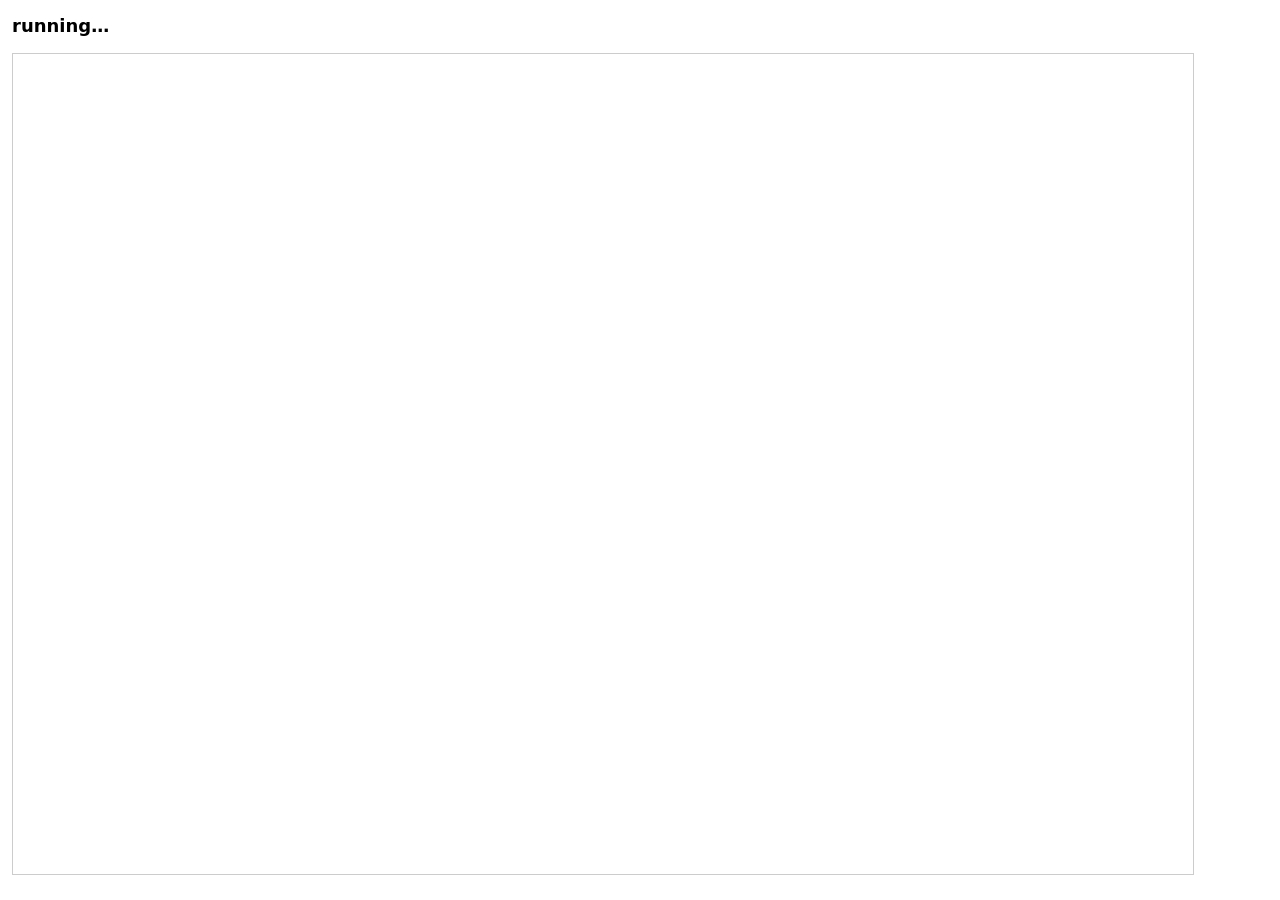
<file: tests/offline.html>
<!doctype html>
<html lang="ja">
<head>
<meta charset="utf-8">
<title>offline test</title>
<style>
  body { font: 14px/1.5 system-ui, sans-serif; margin: 12px; }
  iframe { width: 1180px; height: 820px; border: 1px solid #ccc; }
  .pass { color: #138a36; } .fail { color: #d62828; font-weight: 700; }
  #summary { font-size: 18px; font-weight: 700; }
</style>
</head>
<body>
<!--
  オフライン動作の自動テスト（Phase 4）：python tools/serve.py で起動し
  http://localhost:8000/tests/offline.html を開く（Service Worker が動く localhost で）。
  1. 配信元から教材一覧を取得し、教材をダウンロード
  2. Service Worker の「テスト用オフライン」（ネットワークを一切使わない）にして、
     ライブラリ・講義画面・数式・画像・PDF・ウィジェット・書き込み・再読み込み後の復元を確認
  3. 教材の更新（書き込みのあるページが変わる → 旧版を残す）、更新の失敗、旧版の削除
  4. バックアップ（.zip）と復元
  終わると教材・書き込みを消して元に戻す。タイトルが PASS n / FAIL ... になる。
-->
<div id="summary">running…</div>
<ol id="log"></ol>
<iframe id="f"></iframe>
<script type="module">
import { openStore } from '../core/store.js';
import { downloadLecture, removeLecture, removeVersion, cleanupCaches, LEC_CACHE, verifyVersion, changedInkedPages, pageSignatures } from '../core/library/download.js';
import { createBackup, inspectBackup, restoreBackup } from '../core/library/backup.js';
import { readZip } from '../core/library/zip.js';

const CTRL = 'demo/first-order-lag';
const DEMO = 'demo/pdf-slides';
const results = [];
const log = document.getElementById('log');
function check(name, ok, detail = '') {
  results.push({ name, ok: !!ok, detail });
  const li = document.createElement('li');
  li.className = ok ? 'pass' : 'fail';
  li.textContent = `${ok ? 'PASS' : 'FAIL'} ${name}${detail ? ' — ' + detail : ''}`;
  log.appendChild(li);
}
const sleep = (ms) => new Promise((r) => setTimeout(r, ms));
const frame = document.getElementById('f');

function load(url, cond = (w) => w.document.documentElement.dataset.ready === '1') {
  return new Promise((resolve, reject) => {
    const t = setTimeout(() => reject(new Error('timeout: ' + url)), 20000);
    frame.onload = async () => {
      for (let i = 0; i < 300; i++) {
        try { if (cond(frame.contentWindow)) { clearTimeout(t); resolve(frame.contentWindow); return; } } catch { /* 読み込み中 */ }
        await sleep(50);
      }
    };
    // 同じ URL でも必ず読み込み直す（#ページ番号の前に一意な値を付ける）
    const [u, hash] = url.split('#');
    frame.src = `${u}${u.includes('?') ? '&' : '?'}t=${Date.now()}${hash ? '#' + hash : ''}`;
  });
}
async function until(fn, ms = 15000) {
  const t0 = Date.now();
  while (Date.now() - t0 < ms) {
    try { if (await fn()) return true; } catch { /* 待つ */ }
    await sleep(100);
  }
  return false;
}
async function sw(msg) {
  const ctl = navigator.serviceWorker.controller;
  const ch = new MessageChannel();
  const p = new Promise((r) => { ch.port1.onmessage = (e) => r(e.data); setTimeout(() => r(null), 3000); });
  ctl.postMessage(msg, [ch.port2]);
  return p;
}
function stroke(win, pts) {
  const page = win.__lw.view.pageEl;
  const r = page.getBoundingClientRect();
  const s = r.width / 1024;
  const id = 900 + Math.floor(Math.random() * 1000);
  const ev = (type, [x, y]) => page.dispatchEvent(new win.PointerEvent(type, {
    bubbles: true, cancelable: true, pointerId: id, pointerType: 'pen', isPrimary: true,
    clientX: r.left + x * s, clientY: r.top + y * s, pressure: type === 'pointerup' ? 0 : 0.3, button: 0, buttons: type === 'pointerup' ? 0 : 1,
  }));
  ev('pointerdown', pts[0]);
  for (const p of pts.slice(1)) ev('pointermove', p);
  ev('pointerup', pts[pts.length - 1]);
}
const line = (x0, y0, x1, y1, n = 20) => Array.from({ length: n + 1 }, (_, i) => [x0 + (x1 - x0) * i / n, y0 + (y1 - y0) * i / n]);
const frames = (win, n = 3) => new Promise((resolve) => {
  const step = (k) => win.requestAnimationFrame(() => (k <= 1 ? resolve() : step(k - 1)));
  step(n);
});

async function run() {
  const store = await openStore();
  // ---- 0. 準備（Service Worker の制御・前回の残りを消す） ----
  await navigator.serviceWorker.register('../sw.js', { scope: '../', updateViaCache: 'none' });
  const reg = await navigator.serviceWorker.ready;
  await reg.update().catch(() => {});
  await until(() => !reg.installing && !reg.waiting, 30000);
  check('Service Worker がこのページを制御', await until(() => !!navigator.serviceWorker.controller, 15000));
  await sw({ type: 'test-offline', on: false });
  for (const p of [CTRL, DEMO]) await removeLecture(store, p, { ink: true });
  await cleanupCaches(store);

  // ---- 1. 教材一覧とダウンロード（オンライン） ----
  let win = await load('../index.html');
  const lib = win.__lib;
  await lib.refreshCatalog({ quiet: true });
  const cat = lib.S.catalog?.data;
  check('教材一覧（catalog.json）を取得', cat?.format === 'lecture-web-catalog' && cat.lectures.some((e) => e.id === CTRL) && cat.lectures.some((e) => e.id === DEMO));
  const entry = cat.lectures.find((e) => e.id === CTRL);
  const demo = cat.lectures.find((e) => e.id === DEMO);
  check('一覧に「未ダウンロード」と表示', !!win.document.querySelector(`.lib-row.st-none[data-id="${CTRL}"]`));
  lib.download([CTRL, DEMO]);
  check('ダウンロード中の状態を表示', !!win.document.querySelector('.lib-row.st-downloading, .lib-row.st-queued'));
  const ok = await until(async () => (await store.getRecord(CTRL))?.current === entry.version && (await store.getRecord(DEMO))?.current === demo.version, 30000);
  check('2 つの教材をダウンロード', ok);
  check('すべてのファイルが端末にある（サイズ・ハッシュ一致）', await verifyVersion(entry.version, entry) && await verifyVersion(demo.version, demo));
  await until(() => win.document.querySelector(`.lib-row.st-ready[data-id="${CTRL}"]`));
  check('一覧に「オフライン可」と表示', !!win.document.querySelector(`.lib-row.st-ready[data-id="${CTRL}"]`));
  // 動画などの部分取得（Range）：Safari は <video> で必ず使う
  const vurl = new URL(`../offline/${entry.version}/${CTRL}/media/test.mp4`, location.href).href;
  await (await caches.open(LEC_CACHE(entry.version))).put(vurl, new Response(new Uint8Array(1000).map((_, i) => i % 256), { headers: { 'Content-Type': 'video/mp4' } }));
  const rr = await fetch(vurl, { headers: { Range: 'bytes=100-199' } });
  const rb = new Uint8Array(await rr.arrayBuffer());
  check('動画の部分取得（206 Partial Content）', rr.status === 206 && rb.length === 100 && rb[0] === 100 && rr.headers.get('Content-Range') === 'bytes 100-199/1000',
    `${rr.status} ${rr.headers.get('Content-Range')}`);
  const rr2 = await fetch(vurl, { headers: { Range: 'bytes=900-' } });
  check('動画の部分取得（末尾まで）', rr2.status === 206 && (await rr2.arrayBuffer()).byteLength === 100);

  // ---- 2. ここからネットワークなし ----
  check('テスト用オフラインに切り替え', (await sw({ type: 'test-offline', on: true }))?.testOffline === true);
  const netFail = await fetch('../lectures/catalog.json', { cache: 'no-store' }).then(() => false, () => true);
  check('オフライン中は配信元に接続できない', netFail);

  win = await load('../index.html');
  await until(() => win.document.querySelectorAll('.lib-row').length >= 2);
  check('オフラインでライブラリが起動・一覧を表示', win.document.querySelectorAll('.lib-row.st-ready').length >= 2);

  win = await load(`../lecture.html?l=${CTRL}#6`);
  const lw = () => win.__lw;
  check('オフラインで講義を開く（端末内の版から）', lw().lecture.base.includes(`/offline/${entry.version}/`), lw().lecture.base);
  check('数式（KaTeX）を表示', !!win.document.querySelector('.lw-content .katex'));
  const fontsOk = await win.document.fonts.ready.then(() => [...win.document.fonts].some((f) => /KaTeX/.test(f.family) && f.status === 'loaded'));
  check('数式フォントもオフラインで読み込み', fontsOk);
  const c6 = lw().view.contents.get(lw().view.page.id);
  const wdg = c6.widgets[0];
  check('ウィジェット（スライダー＋グラフ）を初期化', !!wdg && wdg._params.length >= 1 && !!win.document.querySelector('.lw-display canvas'));
  wdg._params[0].value = 3;
  await frames(win, 3);
  check('スライダーの値を保存', JSON.stringify(lw().view.page.state.widgets).includes('3'));
  stroke(win, line(150, 520, 500, 540));
  check('オフラインで書き込める', lw().view.page.state.strokes.length === 1);
  await lw().book.flush();

  win = await load(`../lecture.html?l=${CTRL}#6`);
  const c6b = lw().view.contents.get(lw().view.page.id);
  check('再読み込み後に書き込みを復元', lw().view.page.state.strokes.length === 1);
  check('再読み込み後に数値実験の値を復元', c6b.widgets[0]._params[0].value === 3, `value=${c6b.widgets[0]._params[0].value}`);
  lw().view.show(1);
  const img = win.document.querySelector('.lw-content img');
  await until(() => img?.complete);
  check('画像（SVG）をオフラインで表示', img && img.naturalWidth > 0, img?.src);
  // 閲覧位置
  lw().view.show(9);
  win.dispatchEvent(new Event('pagehide'));
  await lw().book.flush();
  win = await load(`../lecture.html?l=${CTRL}`);
  check('前回のページを開く（閲覧位置の保存）', lw().view.index === 9, `index=${lw().view.index}`);

  win = await load(`../lecture.html?l=${DEMO}#1`);
  const pdfCv = () => lw().view.contents.get(lw().view.page.id)?.pdfCanvas;
  check('PDF 教材をオフラインで描画', await until(() => pdfCv()?.width > 0, 15000), `w=${pdfCv()?.width}`);
  lw().view.show(3);
  check('PDF の間の Markdown ページ（ウィジェット付き）', !!win.document.querySelector('.lw-display canvas'));

  // ---- 3. 教材の更新（書き込みのあるページが変わる → 旧版を残す） ----
  const recA = await store.getRecord(CTRL);
  // 「旧版ではこのページの内容が違った」ことにする
  recA.versions[recA.current].sigs.pages['step-interactive'] = 'old';
  await store.putRecord(recA);
  const v2 = { ...entry, version: 'abcdef123456' };
  const r2 = await downloadLecture(store, v2);
  check('更新：変更のあった書き込みページを検出', r2.changed.includes('step-interactive') && r2.keptOld, JSON.stringify(r2.changed));
  const recB = await store.getRecord(CTRL);
  check('更新：新しい版に切り替え、旧版も保持', recB.current === v2.version && !!recB.versions[entry.version] && await caches.has(LEC_CACHE(entry.version)));
  win = await load(`../lecture.html?l=${CTRL}&v=${entry.version}#6`);
  check('旧版で開ける（書き込みも表示）', lw().lecture.base.includes(entry.version) && lw().view.page.state.strokes.length === 1);
  win = await load(`../lecture.html?l=${CTRL}#6`);
  check('新しい版で開く（書き込みは同じ）', lw().lecture.base.includes(v2.version) && lw().view.page.state.strokes.length === 1);
  // 失敗する更新（オフラインで新しいファイルが取れない）→ 使用中の版はそのまま
  const v3 = { ...entry, version: 'fedcba654321', files: entry.files.map((f, i) => (i === 0 ? { ...f, hash: '0'.repeat(64), size: f.size + 1 } : f)) };
  let failed = false;
  try { await downloadLecture(store, v3); } catch { failed = true; }
  const recC = await store.getRecord(CTRL);
  check('更新の失敗：使用中の版はそのまま', failed && recC.current === v2.version);
  await cleanupCaches(store);
  check('失敗したダウンロードの残りを削除', !(await caches.has(LEC_CACHE(v3.version))));
  await removeVersion(store, CTRL, entry.version);
  check('旧版を削除', !(await store.getRecord(CTRL)).versions[entry.version] && !(await caches.has(LEC_CACHE(entry.version))));
  check('署名の比較：変わっていなければ旧版を残さない', changedInkedPages({ pages: { a: '1', b: '2' }, pdf: {} }, { pages: { a: '1', b: '2' }, pdf: {} }, ['a', 'b']).length === 0 &&
    changedInkedPages({ pages: { a: '1' }, pdf: { s: 'x' } }, { pages: { a: '1' }, pdf: { s: 'y' } }, ['s-3', 'blank-1']).join() === 's-3');

  // ---- 4. バックアップと復元 ----
  const blob = await createBackup(store, { materials: true });
  const zip = await readZip(blob);
  check('バックアップ（.zip）に教材と書き込み', zip.has('backup.json') && [...zip.keys()].some((k) => k.startsWith(`materials/${v2.version}/`)));
  await removeLecture(store, CTRL, { ink: true });
  check('（教材と書き込みを削除）', !(await store.getRecord(CTRL)) && (await store.inkedPages(CTRL)).length === 0);
  const info = await inspectBackup(new File([blob], 'backup.zip', { type: 'application/zip' }));
  await restoreBackup(store, info);
  const recR = await store.getRecord(CTRL);
  check('復元：教材（版）が戻る', recR?.current === v2.version && await verifyVersion(v2.version, v2));
  check('復元：書き込みが戻る', (await store.inkedPages(CTRL)).includes('step-interactive'));
  win = await load(`../lecture.html?l=${CTRL}#6`);
  check('復元した教材をオフラインで開く', lw().lecture.base.includes(v2.version) && lw().view.page.state.strokes.length === 1);

  // ---- ファイルが端末から消えた場合（iPadOS による整理など）----
  await caches.delete(LEC_CACHE(v2.version));
  win = await load('../index.html');
  await until(() => win.document.querySelector(`.lib-row[data-id="${CTRL}"]`));
  check('教材ファイルが消えたら「未ダウンロード」に戻す（書き込みは残る）',
    !!win.document.querySelector(`.lib-row.st-none[data-id="${CTRL}"]`) && (await store.inkedPages(CTRL)).length > 0);

  // ---- 後片付け ----
  await sw({ type: 'test-offline', on: false });
  for (const p of [CTRL, DEMO]) await removeLecture(store, p, { ink: true });
  await cleanupCaches(store);
  check('後片付け', !(await caches.keys()).some((n) => n.startsWith('lw-lec-')));
}

run().catch((e) => check('例外なく完了', false, e.stack || e.message)).finally(async () => {
  try { await sw({ type: 'test-offline', on: false }); } catch { /* */ }
  const failed = results.filter((r) => !r.ok).length;
  const s = document.getElementById('summary');
  s.textContent = failed ? `FAILED ${failed} / ${results.length}` : `ALL PASSED ${results.length}`;
  s.className = failed ? 'fail' : 'pass';
  document.title = failed
    ? `FAIL ${failed}/${results.length}: ` + results.filter((r) => !r.ok).map((r) => `${r.name} ${r.detail}`.slice(0, 200)).join(' | ')
    : `PASS ${results.length}`;
});
</script>
</body>
</html>
</file>
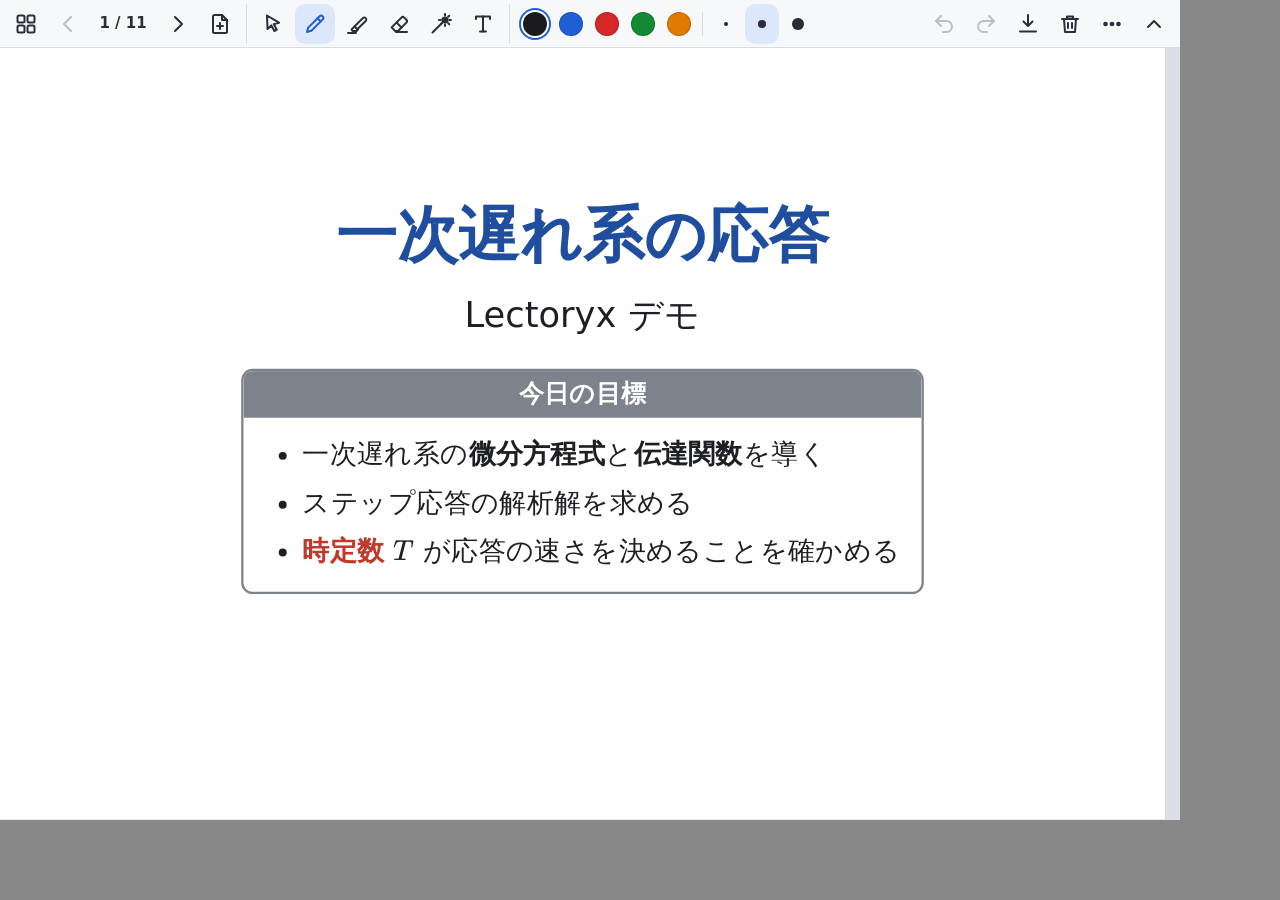
<file: tests/screens.html>
<!doctype html>
<html lang="ja">
<head>
<meta charset="utf-8">
<title>screens</title>
<style>html, body { margin: 0; background: #888; } iframe { border: 0; display: block; }</style>
</head>
<body>
<!--
  見た目確認用：講義を指定サイズの iframe で開き、UI の状態を再現する。
    tests/screens.html?l=demo/first-order-lag&p=6&w=820&h=1180&state=menu
  state: compact | menu | overview | eraser | hl | hand | laser | text | ink（サンプルの書き込みを描く）
-->
<iframe id="f"></iframe>
<script type="module">
const q = new URLSearchParams(location.search);
const f = document.getElementById('f');
f.style.width = (q.get('w') || 1180) + 'px';
f.style.height = (q.get('h') || 820) + 'px';
f.src = `../lecture.html?l=${q.get('l') || 'demo/first-order-lag'}#${q.get('p') || 1}`;
f.onload = async () => {
  const win = f.contentWindow;
  for (let i = 0; i < 200 && win.document.documentElement.dataset.ready !== '1'; i++) await new Promise((r) => setTimeout(r, 50));
  const lw = win.__lw;
  for (const st of (q.get('state') || '').split(',').filter(Boolean)) {
    if (st === 'compact') lw.settings.set('compact', true);
    if (['eraser', 'hl', 'hand', 'laser', 'text'].includes(st)) lw.settings.set('tool', st);
    if (st === 'menu') win.document.querySelector('.lw-tb-btn[title="メニュー"]').click();
    if (st === 'overview') win.document.querySelector('.lw-tb-pageno').click();
    if (st === 'ink') {
      // 合成した手書き（波線）と蛍光ペンを直接データとして追加して描画
      const page = lw.view.page;
      const wave = []; for (let i = 0; i <= 120; i++) { const x = 120 + i * 5; wave.push(x, 300 + 30 * Math.sin(i / 8), 0.1 + 0.3 * Math.abs(Math.sin(i / 20))); }
      page.state.strokes.push({ id: 'w1', t: 'pen', c: '#d62828', w: 2.6, p: wave.map((v) => Math.round(v * 100) / 100) });
      page.state.strokes.push({ id: 'h1', t: 'hl', c: '#fff176', w: 20, p: [100, 210, 0.25, 600, 210, 0.25] });
      lw.view.redrawInk(null);
    }
  }
  document.title = 'READY';
};
</script>
</body>
</html>
</file>
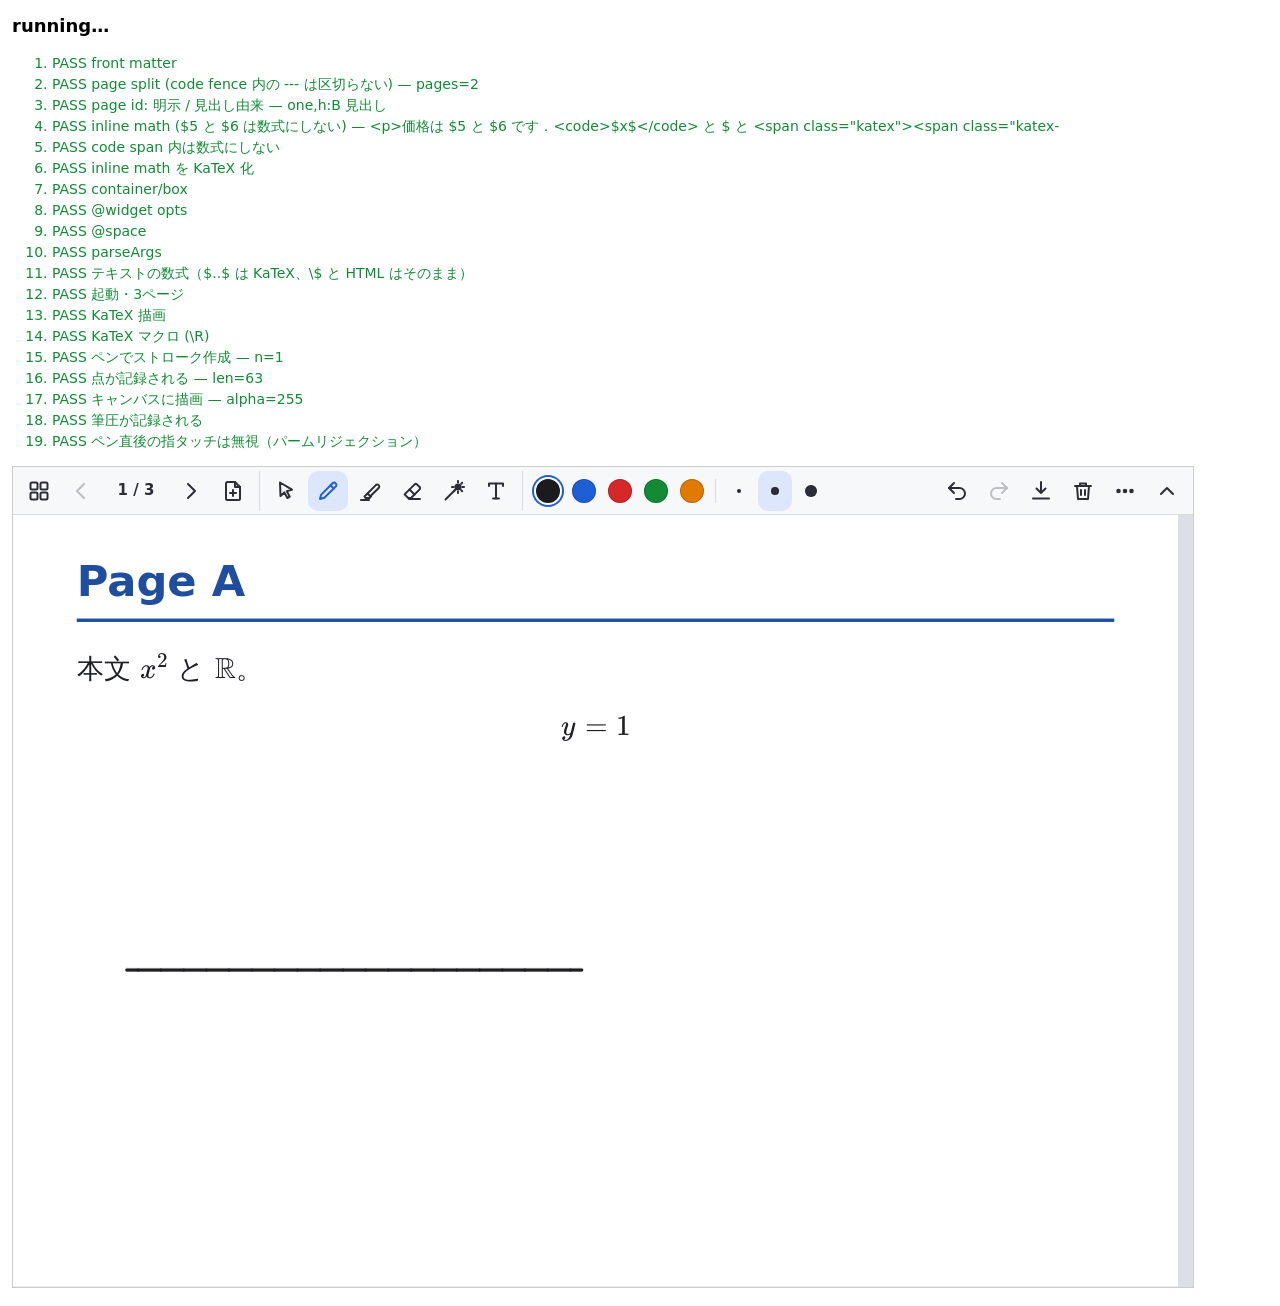
<file: tests/smoke.html>
<!doctype html>
<html lang="ja">
<head>
<meta charset="utf-8">
<title>smoke test</title>
<meta name="viewport" content="width=device-width, initial-scale=1">
<script src="../vendor/katex/katex.min.js"></script>
<style>
  body { font: 14px/1.5 system-ui, sans-serif; margin: 12px; }
  iframe { width: 1180px; height: 820px; border: 1px solid #ccc; }
  .pass { color: #138a36; } .fail { color: #d62828; font-weight: 700; }
  #summary { font-size: 18px; font-weight: 700; }
</style>
</head>
<body>
<!--
  自動スモークテスト：python tools/serve.py で起動し http://localhost:8000/tests/smoke.html を開く。
  合成した Pointer/Touch イベントで実際の入力処理を通し、手書き・消しゴム・Undo・
  パームリジェクション・ページ移動・保存と復元などを確認する。
  ヘッドレス実行例:
    chrome --headless=new --virtual-time-budget=30000 --dump-dom http://localhost:8000/tests/smoke.html
-->
<div id="summary">running…</div>
<ol id="log"></ol>
<iframe id="f"></iframe>
<script type="module">
import { parseLecture, createRenderer, parseArgs } from '../core/content/markdown.js';
import { textHtml } from '../core/ink/text.js';
import { pasteAllowed } from '../core/exercise/card.js';

const LECTURE = '_test';
const log = document.getElementById('log');
const results = [];
function check(name, ok, detail = '') {
  results.push({ name, ok: !!ok, detail });
  const li = document.createElement('li');
  li.className = ok ? 'pass' : 'fail';
  li.textContent = `${ok ? 'PASS' : 'FAIL'} ${name}${detail ? ' — ' + detail : ''}`;
  log.appendChild(li);
}
const sleep = (ms) => new Promise((r) => setTimeout(r, ms));
const frame = document.getElementById('f');
/** iframe 側で n フレーム進むのを待つ（ウィジェットの再描画は rAF で行われる） */
const frames = (win, n = 2) => new Promise((resolve) => {
  const t = setTimeout(resolve, 2000);
  const step = (k) => win.requestAnimationFrame(() => (k <= 1 ? (clearTimeout(t), resolve()) : step(k - 1)));
  step(n);
});

function loadFrame(hash = '', lecture = LECTURE) {
  return new Promise((resolve, reject) => {
    const t = setTimeout(() => reject(new Error('timeout loading lecture')), 15000);
    frame.onload = async () => {
      for (let i = 0; i < 200; i++) {
        if (frame.contentDocument?.documentElement.dataset.ready === '1') { clearTimeout(t); resolve(frame.contentWindow); return; }
        await sleep(50);
      }
    };
    frame.src = `../lecture.html?l=${lecture}&t=${Date.now()}${hash}`;
  });
}

// ---- 合成入力 ----
function client(win, x, y) {
  const r = win.__lw.view.pageEl.getBoundingClientRect();
  const s = r.width / 1024;
  return { clientX: r.left + x * s, clientY: r.top + y * s };
}
let nextId = 100;
function pointer(win, type, target, x, y, o = {}) {
  const c = client(win, x, y);
  const ev = new win.PointerEvent(type, {
    bubbles: true, cancelable: true, composed: true,
    pointerId: o.id, pointerType: o.ptype || 'pen', isPrimary: true,
    clientX: c.clientX, clientY: c.clientY, pressure: o.pressure ?? (type === 'pointerup' ? 0 : 0.3),
    button: 0, buttons: type === 'pointerup' ? 0 : 1,
  });
  target.dispatchEvent(ev);
  return ev;
}
function stroke(win, pts, o = {}) {
  const id = nextId++;
  const doc = win.document;
  const page = win.__lw.view.pageEl;
  const [x0, y0] = pts[0];
  const c = client(win, x0, y0);
  const t0 = doc.elementFromPoint(c.clientX, c.clientY) || page;
  pointer(win, 'pointerdown', t0, x0, y0, { ...o, id });
  for (const [x, y] of pts.slice(1)) pointer(win, 'pointermove', page, x, y, { ...o, id });
  const [xe, ye] = pts[pts.length - 1];
  pointer(win, 'pointerup', page, xe, ye, { ...o, id });
}
function line(x0, y0, x1, y1, n = 20) {
  return Array.from({ length: n + 1 }, (_, i) => [x0 + (x1 - x0) * i / n, y0 + (y1 - y0) * i / n]);
}
function inkPixel(win, kind, x, y) {
  const v = win.__lw.view;
  const layer = v.layer(kind);
  for (const t of layer.tiles.values()) {
    if (y >= t.box.y0 && y < t.box.y1) {
      const r = layer.r;
      const d = t.ctx.getImageData(Math.round(x * r), Math.round((y - t.y0) * r), 1, 1).data;
      return d[3];
    }
  }
  return -1;
}

async function run() {
  // ---- 1. Markdown / 解析 ----
  const lec = parseLecture('---\ntitle: X\nmacros:\n  \\R: \\mathbb{R}\n---\n@page id=one\n# A\ntext\n---\n# B 見出し\n```\n---\n```\n---\n\n');
  check('front matter', lec.meta.title === 'X' && lec.meta.macros['\\R'] === '\\mathbb{R}');
  check('page split (code fence 内の --- は区切らない)', lec.pages.length === 2, `pages=${lec.pages.length}`);
  check('page id: 明示 / 見出し由来', lec.pages[0].id === 'one' && lec.pages[1].id === 'h:B 見出し', lec.pages.map((p) => p.id).join(','));
  const r = createRenderer({ macros: { '\\R': '\\mathbb{R}' } });
  const html = r.md('価格は $5 と $6 です．`$x$` と \\$ と $a_1$ と $\\R$');
  check('inline math ($5 と $6 は数式にしない)', html.includes('$5') && html.includes('$6'), html.slice(0, 80));
  check('code span 内は数式にしない', html.includes('<code>$x$</code>'));
  check('inline math を KaTeX 化', (html.match(/class="katex"/g) || []).length === 2);
  const pg = r.page('::: def 一次遅れ\n- $T$\n:::\n@widget foo tau=2 label="a b"\n@space 120 grid');
  check('container/box', pg.includes('lw-box-def') && pg.includes('定義'));
  check('@widget opts', pg.includes('data-widget="foo"') && pg.includes('&quot;tau&quot;:2'));
  check('@space', pg.includes('lw-space-grid') && pg.includes('height:120px'));
  const a = parseArgs('name x=1 y="a b" flag');
  check('parseArgs', a._[0] === 'name' && a.x === 1 && a.y === 'a b' && a._[1] === 'flag');
  check('テキストの数式（$..$ は KaTeX、\\$ と HTML はそのまま）',
    /class="katex"/.test(textHtml('a $x$ b', r)) && textHtml('\\$5 と $6 <b>', r) === '$5 と $6 &lt;b&gt;');

  // ---- 2. 起動（保存データを消してから） ----
  let win = await loadFrame('#1');
  await win.__lw.store.clearLecture(LECTURE);
  win = await loadFrame('#1');
  const lw = () => win.__lw;
  lw().settings.set('pageTransition', 'instant');   // ページ送りはすぐ切り替え（スライドは 9g で確認）
  check('起動・3ページ', lw().book.length === 3);
  check('KaTeX 描画', !!win.document.querySelector('.lw-content .katex'));
  check('KaTeX マクロ (\\R)', !!win.document.querySelector('.lw-content .mathbb, .lw-content .amsrm'));

  // ---- 3. ペン ----
  lw().settings.set('tool', 'pen');
  stroke(win, line(100, 400, 500, 400));
  let strokes = lw().view.page.state.strokes;
  check('ペンでストローク作成', strokes.length === 1 && strokes[0].t === 'pen', `n=${strokes.length}`);
  check('点が記録される', strokes[0]?.p.length >= 3 * 15, `len=${strokes[0]?.p.length}`);
  check('キャンバスに描画', inkPixel(win, 'pen', 300, 400) > 0, `alpha=${inkPixel(win, 'pen', 300, 400)}`);
  check('筆圧が記録される', strokes[0].p[2] > 0 && strokes[0].p[2] <= 1);

  // ---- 4. パームリジェクション ----
  let received = 0;
  const contentEl = win.document.querySelector('.lw-content');
  contentEl.addEventListener('pointerdown', () => received++);
  pointer(win, 'pointerdown', contentEl, 600, 200, { id: 999, ptype: 'touch' });
  check('ペン直後の指タッチは無視（パームリジェクション）', received === 0);
  await sleep(600);
  pointer(win, 'pointerdown', contentEl, 600, 200, { id: 998, ptype: 'touch' });
  pointer(win, 'pointerup', contentEl, 600, 200, { id: 998, ptype: 'touch' });
  check('一定時間後の指タッチは教材に届く', received === 1);
  check('指タッチでは書かれない', lw().view.page.state.strokes.length === 1);

  // ---- 5. Undo / Redo ----
  lw().view.undo();
  check('Undo', lw().view.page.state.strokes.length === 0 && inkPixel(win, 'pen', 300, 400) === 0);
  lw().view.redo();
  check('Redo', lw().view.page.state.strokes.length === 1 && inkPixel(win, 'pen', 300, 400) > 0);

  // ---- 6. 消しゴム（部分） ----
  lw().settings.set('tool', 'eraser');
  lw().settings.set('eraserMode', 'partial');
  stroke(win, line(300, 370, 300, 430, 6));
  strokes = lw().view.page.state.strokes;
  check('部分消しゴムで 2 本に分割', strokes.length === 2, `n=${strokes.length}`);
  check('消した部分のピクセルが消える', inkPixel(win, 'pen', 300, 400) === 0);
  check('残りは残る', inkPixel(win, 'pen', 150, 400) > 0 && inkPixel(win, 'pen', 450, 400) > 0);
  lw().view.undo();
  check('部分消去の Undo で 1 本に戻る', lw().view.page.state.strokes.length === 1 && inkPixel(win, 'pen', 300, 400) > 0);

  // ---- 7. 消しゴム（ストローク） ----
  lw().settings.set('eraserMode', 'stroke');
  stroke(win, line(200, 380, 200, 420, 4));
  check('ストローク消しゴム', lw().view.page.state.strokes.length === 0 && inkPixel(win, 'pen', 450, 400) === 0);
  lw().view.undo();

  // ---- 8. 蛍光ペン ----
  lw().settings.set('tool', 'hl');
  stroke(win, line(100, 250, 400, 250));
  const hl = lw().view.page.state.strokes.at(-1);
  check('蛍光ペン', hl?.t === 'hl' && inkPixel(win, 'hl', 250, 250) > 0);
  check('蛍光ペンは乗算合成のレイヤー', win.getComputedStyle(lw().view.hl.el).mixBlendMode === 'multiply');

  // ---- 9. 操作ツールでは書かない ----
  lw().settings.set('tool', 'hand');
  const before = lw().view.page.state.strokes.length;
  stroke(win, line(100, 500, 300, 500));
  check('操作ツールではペンで書かない', lw().view.page.state.strokes.length === before);
  lw().settings.set('tool', 'pen');

  // ---- 9b. 指で書く（指＝touch はふだん書かない。設定 ON のときだけ書く） ----
  await sleep(600); // パームリジェクションの猶予が切れるのを待つ
  const n0 = lw().view.page.state.strokes.length;
  stroke(win, line(100, 560, 300, 560), { ptype: 'touch' });
  check('指タッチは既定では書かない', lw().view.page.state.strokes.length === n0);
  lw().settings.set('fingerDraw', true);
  stroke(win, line(100, 560, 300, 560), { ptype: 'touch' });
  check('「指でも書く」ON なら指で書ける', lw().view.page.state.strokes.length === n0 + 1 && inkPixel(win, 'pen', 200, 560) > 0);
  lw().settings.set('fingerDraw', false);
  lw().view.undo();

  // ---- 9c. レーザーポインタ（保存されず、数秒で消える） ----
  lw().settings.set('tool', 'laser');
  lw().settings.set('laserMode', 'trail');
  const nL = lw().view.page.state.strokes.length;
  const uL = lw().view.page.history.undoStack.length;
  const laserCanvas = lw().view.laser.canvas;
  stroke(win, line(150, 620, 450, 620));
  await frames(win, 2);
  const lr = lw().view.laser.geom;
  const laserAlpha = () => {
    const g = lw().view.laser.geom;
    if (!g.r) return 0;   // 何も表示していないときはキャンバスを解放している
    return laserCanvas.getContext('2d').getImageData(Math.round(300 * g.r), Math.round((620 - g.top) * g.r), 1, 1).data[3];
  };
  check('レーザー（軌跡）は書き込み・Undo 履歴にならない', lw().view.page.state.strokes.length === nL && lw().view.page.history.undoStack.length === uL);
  check('レーザーの軌跡が表示される', laserAlpha() > 0, `alpha=${laserAlpha()} r=${lr.r}`);
  const a0 = laserAlpha();
  await sleep(300);
  check('離して 0.3 秒後はまだ表示', laserAlpha() > 0 && lw().view.laser.strokes.length === 1);
  await sleep(600);
  await frames(win, 1);
  const aFade = laserAlpha();
  stroke(win, line(150, 660, 450, 660));
  await frames(win, 2);
  check('消えかけで書き始めると軌跡が元に戻る', aFade > 0 && aFade < a0 && laserAlpha() >= a0 - 1 && lw().view.laser.strokes.length === 2,
    `a0=${a0} fade=${aFade} after=${laserAlpha()} n=${lw().view.laser.strokes.length}`);
  await sleep(1600);
  await frames(win, 2);
  check('数秒後に消える', laserAlpha() === 0 && lw().view.laser.strokes.length === 0);
  check('消えたらレーザーの描画面を解放（電池の節約）', laserCanvas.width === 1 && laserCanvas.style.display === 'none');
  lw().settings.set('laserMode', 'dot');
  stroke(win, line(150, 620, 200, 620, 4));
  await sleep(500);
  await frames(win, 2);
  check('レーザー（点）も離すと消える', !lw().view.laser.active && lw().view.page.state.strokes.length === nL);
  lw().settings.set('laserMode', 'trail');

  // ---- 9d. テキスト ----
  lw().settings.set('tool', 'text');
  const TL = () => lw().view.texts;
  const texts = () => lw().view.page.state.texts;
  const tEl = () => win.document.querySelector('.lw-page .lw-text');
  const tapText = () => { const b = tEl(); stroke(win, [[b.offsetLeft + 20, b.offsetTop + b.offsetHeight / 2]]); };
  const nS = lw().view.page.state.strokes.length;
  stroke(win, [[600, 470]]);
  check('テキスト：タップで入力欄', !!TL().editor && win.document.activeElement === TL().editor.ta);
  TL().editor.ta.value = '答え $x^2$';
  TL().editor.ta.dispatchEvent(new win.Event('input'));
  stroke(win, [[150, 120]]);   // 入力欄の外をタップ → 確定のみ（新しい入力欄は開かない）
  check('テキスト：外をタップで確定・数式も表示', texts().length === 1 && texts()[0].v === '答え $x^2$' && !TL().editor && !!tEl()?.querySelector('.katex'));
  check('テキストはストロークとは別（ストローク数は不変）', lw().view.page.state.strokes.length === nS);
  lw().view.undo();
  check('テキスト：Undo', texts().length === 0 && !tEl());
  lw().view.redo();
  check('テキスト：Redo', texts().length === 1 && !!tEl());
  const tx0 = texts()[0].x, ty0 = texts()[0].y;
  const tb = tEl();
  const tcx = tb.offsetLeft + 20, tcy = tb.offsetTop + tb.offsetHeight / 2;
  stroke(win, line(tcx, tcy, tcx + 100, tcy + 50, 5));
  check('テキスト：ドラッグで移動', Math.abs(texts()[0].x - tx0 - 100) < 0.2 && Math.abs(texts()[0].y - ty0 - 50) < 0.2 && !TL().editor,
    `${tx0},${ty0} -> ${texts()[0].x},${texts()[0].y}`);
  lw().view.undo();
  check('テキスト：移動の Undo', texts()[0].x === tx0 && texts()[0].y === ty0 && tEl().offsetLeft === tx0);
  tapText();
  check('テキスト：既存の文字をタップで編集', !!TL().editor && TL().editor.ta.value === '答え $x^2$');
  lw().settings.set('textColor', '#d62828');
  TL().editor.ta.dispatchEvent(new win.KeyboardEvent('keydown', { key: 'Escape', bubbles: true }));
  check('テキスト：編集中に色を変えて Esc で確定', !TL().editor && texts().length === 1 && texts()[0].c === '#d62828');
  tapText();
  TL().editor.ta.value = '';
  stroke(win, [[150, 120]]);
  check('テキスト：空にすると削除', texts().length === 0 && !tEl());
  lw().view.undo();
  check('テキスト：削除の Undo', texts().length === 1 && !!tEl());
  lw().settings.set('textColor', '#1b1b1f');
  lw().settings.set('tool', 'pen');

  // ---- 9e. ペン先のダブルタップ（ペン⇔消しゴム） ----
  {
    const st = () => lw().view.page.state.strokes.length;
    const hist = () => `${lw().view.page.history.undoStack.length}/${lw().view.page.history.redoStack.length}`;
    const tool = () => lw().settings.get('tool');
    const n0 = st(), h0 = hist();
    stroke(win, [[700, 250]]);
    stroke(win, [[702, 251]]);
    check('ペン先のダブルタップで消しゴムに（点は残らない・履歴も変わらない）', tool() === 'eraser' && st() === n0 && hist() === h0, `${tool()} ${st()} ${hist()}`);
    stroke(win, [[700, 250]]);
    stroke(win, [[700, 250]]);
    check('もう一度ダブルタップでペンに戻る', tool() === 'pen' && st() === n0 && hist() === h0);
    // 消しゴムのダブルタップで消えた線も元に戻る
    stroke(win, line(650, 300, 750, 300));
    const n1 = st(), h1 = hist();
    stroke(win, [[700, 340]]);
    stroke(win, [[700, 340]]);
    stroke(win, [[700, 300]]);   // 消しゴムで線の上をタップ（いったん消える）
    stroke(win, [[700, 300]]);
    check('消しゴムのダブルタップで消えた線は元に戻る', tool() === 'pen' && st() === n1 && hist() === h1 && inkPixel(win, 'pen', 700, 300) > 0, `${st()} ${hist()}`);
    lw().view.undo();
    // 離れた所を 2 回タップ → 普通の点
    stroke(win, [[700, 250]]);
    stroke(win, [[760, 250]]);
    check('離れた 2 回のタップは点として残る', tool() === 'pen' && st() === n0 + 2);
    lw().view.undo();
    lw().view.undo();
    lw().settings.set('penDoubleTap', false);
    stroke(win, [[700, 250]]);
    stroke(win, [[700, 250]]);
    check('設定で無効にするとダブルタップしても切り替わらない', tool() === 'pen' && st() === n0 + 2);
    lw().view.undo();
    lw().view.undo();
    lw().settings.set('penDoubleTap', true);
  }

  // ---- 9f. 授業モード（ツールバーを隠す） ----
  {
    const doc = win.document;
    const tb = doc.querySelector('.lw-toolbar');
    const handle = doc.querySelector('.lw-tb-handle');
    const shown = (el) => win.getComputedStyle(el).display !== 'none';
    doc.querySelector('.lw-tb-btn[title^="ツールバーを隠す"]').click();
    await frames(win, 2);
    check('授業モード：ツールバーを隠し、小さなボタンだけ表示', !shown(tb) && shown(handle) && lw().view.stage.getBoundingClientRect().top === 0);
    handle.click();
    check('小さなボタンでツールバーを一時表示', shown(tb) && !shown(handle));
    tb.querySelector('.lw-tb-btn[title^="蛍光ペン"]').click();
    await sleep(450);
    check('ツールを選ぶと自動で隠れる', !shown(tb) && shown(handle) && lw().settings.get('tool') === 'hl');
    handle.click();
    lw().view.stage.dispatchEvent(new win.PointerEvent('pointerdown', { bubbles: true, cancelable: true, pointerId: nextId++, pointerType: 'pen', isPrimary: true, clientX: 300, clientY: 400, buttons: 1 }));
    check('ページに書き始めると自動で隠れる', !shown(tb) && shown(handle));
    handle.click();
    tb.querySelector('.lw-tb-btn[title^="ツールバーを常に表示"]').click();
    await frames(win, 2);
    check('授業モードをやめると元のツールバー', shown(tb) && !shown(handle) && lw().view.stage.getBoundingClientRect().top > 0);
    lw().settings.set('tool', 'pen');
  }

  // ---- 9g. ページの切り替え（スライド）と授業モードのページ送りボタン ----
  {
    const v = lw().view;
    lw().settings.set('pageTransition', 'slide');
    v.show(0);
    v.next();
    check('スライド：切り替えの動きの間は書き込みを受け付けない', v.turning === true && !v.ink.begin({ x: 100, y: 100, p: 0.3, type: 'pen' }));
    await sleep(450);
    check('スライドでページ送り（動きが終わると元の位置）', v.index === 1 && !v.turning && v.sizer.style.transform === '');
    await sleep(500);   // ペンの直後は指を無視するので待つ
    const sr = v.stage.getBoundingClientRect();
    const drag = (xs) => {
      const id = nextId++;
      const ev = (type, x) => v.stage.dispatchEvent(new win.PointerEvent(type, { bubbles: true, cancelable: true, pointerId: id, pointerType: 'touch', isPrimary: true, clientX: sr.left + x, clientY: sr.top + 400, buttons: type === 'pointerup' ? 0 : 1 }));
      ev('pointerdown', xs[0]);
      for (const x of xs.slice(1, -1)) ev('pointermove', x);
      return () => ev('pointerup', xs[xs.length - 1]);
    };
    let up = drag([900, 800, 600, 600]);
    const moved = v.sizer.style.transform;
    up();
    await sleep(450);
    check('スライド：ページが指について動き、十分に引っ張ると次のページ', /translateX\(-300px\)/.test(moved) && v.index === 2, `${moved} index=${v.index}`);
    up = drag([500, 530, 530]);
    up();
    await sleep(300);
    check('スライド：少しだけ引っ張って離すと元に戻る', v.index === 2 && v.sizer.style.transform === '');
    // 授業モードのページ送りボタン
    const doc = win.document;
    const btns = doc.querySelector('.lw-pagebtns');
    lw().settings.set('compact', true);
    check('授業モードで左下にページ送りボタン', win.getComputedStyle(btns).display !== 'none');
    const prevB = btns.querySelector('[title="前のページ"]');
    const br = prevB.getBoundingClientRect();
    const tap = (o = {}) => {
      const id = nextId++;
      const base = { bubbles: true, cancelable: true, pointerId: id, pointerType: o.type || 'touch', isPrimary: true, clientX: br.left + 20, clientY: br.top + 20, width: o.size || 20, height: o.size || 20 };
      prevB.dispatchEvent(new win.PointerEvent('pointerdown', { ...base, buttons: 1 }));
      if (o.move) prevB.dispatchEvent(new win.PointerEvent('pointermove', { ...base, clientX: base.clientX + o.move, buttons: 1 }));
      prevB.dispatchEvent(new win.PointerEvent('pointerup', { ...base, clientX: base.clientX + (o.move || 0), buttons: 0 }));
    };
    tap({ size: 200 });
    await sleep(450);
    check('ページ送りボタン：手のひら（大きい接触）は無視', v.index === 2);
    tap({ type: 'pen', move: 40 });
    await sleep(450);
    check('ページ送りボタン：ペンでなぞっただけでは送らない', v.index === 2);
    tap();
    await sleep(450);
    check('ページ送りボタン：短いタップで前のページ', v.index === 1);
    // iPad の Safari では、ステージの外（ページ送りボタンなど）の上で指を離すと pointerup がステージに届かないことがある
    {
      const id = nextId++;
      const o = (x, buttons) => ({ bubbles: true, cancelable: true, pointerId: id, pointerType: 'touch', isPrimary: true, clientX: sr.left + x, clientY: sr.top + 400, buttons });
      v.stage.dispatchEvent(new win.PointerEvent('pointerdown', o(900, 1)));
      v.stage.dispatchEvent(new win.PointerEvent('pointermove', o(700, 1)));
      prevB.dispatchEvent(new win.PointerEvent('pointermove', o(400, 1)));
      prevB.dispatchEvent(new win.PointerEvent('pointerup', o(400, 0)));
    }
    await sleep(450);
    check('スワイプ：ステージの外（ボタンの上）で指を離しても送れる', v.index === 2, `index=${v.index}`);
    // 指を離したことがまったく届かなくても、次のスワイプは効く（残った状態を捨てる）
    v.stage.dispatchEvent(new win.PointerEvent('pointerdown', { bubbles: true, cancelable: true, pointerId: nextId++, pointerType: 'touch', isPrimary: true, clientX: sr.left + 500, clientY: sr.top + 400, buttons: 1 }));
    up = drag([300, 500, 700, 700]);
    up();
    await sleep(450);
    check('スワイプ：前の指の pointerup が届かなくても次のスワイプは効く', v.index === 1, `index=${v.index}`);
    // すべての指が離れた（touchend）のに pointerup が届かないとき → 状態を捨てて記録する
    v.stage.dispatchEvent(new win.PointerEvent('pointerdown', { bubbles: true, cancelable: true, pointerId: nextId++, pointerType: 'touch', isPrimary: true, clientX: sr.left + 500, clientY: sr.top + 400, buttons: 1 }));
    const te = new win.Event('touchend', { bubbles: true });
    Object.defineProperty(te, 'touches', { value: [] });
    win.dispatchEvent(te);
    await sleep(1200);   // 動作の記録は 1 秒後に保存される
    check('スワイプ：すべての指が離れたら残った状態を捨てて記録する', /スワイプの状態を解除（すべての指が離れた）/.test(win.localStorage.getItem('lw.diag.v1') || ''));
    // 縦スクロールとの取り合い（ページが少しでも縦にスクロールできると、iPad は横向きの動きでもスクロールを始める）
    {
      const P = (type, x, y, pid) => v.stage.dispatchEvent(new win.PointerEvent(type, { bubbles: true, cancelable: true, pointerId: pid, pointerType: 'touch', isPrimary: true, clientX: sr.left + x, clientY: sr.top + y, buttons: type === 'pointerdown' || type === 'pointermove' ? 1 : 0 }));
      const T = (type, x, y, id, cancelable = true) => {
        const t = new win.Touch({ identifier: id, target: v.stage, clientX: sr.left + x, clientY: sr.top + y });
        const ev = new win.TouchEvent(type, { bubbles: true, cancelable, touches: type === 'touchend' ? [] : [t], changedTouches: [t] });
        v.stage.dispatchEvent(ev);
        return ev;
      };
      let pid = nextId++;
      P('pointerdown', 600, 400, pid); T('touchstart', 600, 400, 7);
      P('pointermove', 594, 406, pid);
      const m1 = T('touchmove', 594, 406, 7);
      P('pointerup', 594, 406, pid); T('touchend', 594, 406, 7);
      check('スワイプ：斜め 45° の動き始めは縦スクロールを始めさせない（touchmove を preventDefault）', m1.defaultPrevented);
      await sleep(300);
      pid = nextId++;
      P('pointerdown', 600, 400, pid); T('touchstart', 600, 400, 8);
      P('pointermove', 602, 410, pid);
      const m2 = T('touchmove', 602, 410, 8);
      P('pointercancel', 602, 410, pid); T('touchmove', 603, 480, 8, false); T('touchend', 603, 480, 8);
      check('スワイプ：はっきり縦の動きはスクロールに任せる', !m2.defaultPrevented && v.index === 1);
      await sleep(300);
      pid = nextId++;
      P('pointerdown', 900, 400, pid); T('touchstart', 900, 400, 9);
      P('pointermove', 898, 408, pid); T('touchmove', 898, 408, 9);
      P('pointercancel', 898, 408, pid);   // ブラウザが縦スクロールを始めた
      T('touchmove', 600, 420, 9, false); T('touchmove', 300, 430, 9, false); T('touchend', 300, 430, 9);
      await sleep(450);
      check('スワイプ：縦スクロールに取られても、指を離した位置が十分横ならページを送る', v.index === 2, `index=${v.index}`);
    }
    lw().settings.set('pageButtons', false);
    check('設定でページ送りボタンを隠せる', win.getComputedStyle(btns).display === 'none');
    lw().settings.set('pageButtons', true);
    lw().settings.set('compact', false);
    check('授業モードでなければボタンは出ない', win.getComputedStyle(btns).display === 'none');
    lw().settings.set('pageTransition', 'instant');
    v.show(0);
  }

  // ---- 10. 全消去と Undo ----
  lw().view.clearPage();
  check('ページ全消去（テキストも）', lw().view.page.state.strokes.length === 0 && lw().view.page.state.texts.length === 0);
  lw().view.undo();
  check('全消去の Undo', lw().view.page.state.strokes.length === 2 && lw().view.page.state.texts.length === 1 && !!win.document.querySelector('.lw-page .lw-text'));

  // ---- 11. ページ移動・ウィジェット ----
  lw().view.show(1);
  await sleep(100);
  const probe = win.__probe;
  check('ウィジェット初期化', !!probe && probe.renders >= 1);
  stroke(win, line(150, 300, 400, 330));
  const pageB = lw().view.page;
  check('ページ B に書き込み', pageB.state.strokes.length === 1);
  const r0 = probe.renders;
  probe.a.value = 0.9;
  await frames(win, 3);
  check('スライダー変更で再描画', probe.renders > r0 && probe.a.value === 0.9);
  check('グラフ更新後も書き込みが残る', pageB.state.strokes.length === 1 && inkPixel(win, 'pen', 275, 315) > 0);
  // スライダーの操作部はペンでも書かずに操作できる
  const track = win.document.querySelector('.lw-slider-track');
  const tr = track.getBoundingClientRect();
  const id = nextId++;
  track.dispatchEvent(new win.PointerEvent('pointerdown', { bubbles: true, cancelable: true, pointerId: id, pointerType: 'pen', isPrimary: true, clientX: tr.left + 2, clientY: tr.top + tr.height / 2, pressure: 0.3, buttons: 1 }));
  track.dispatchEvent(new win.PointerEvent('pointerup', { bubbles: true, cancelable: true, pointerId: id, pointerType: 'pen', isPrimary: true, clientX: tr.left + 2, clientY: tr.top + tr.height / 2, pressure: 0, buttons: 0 }));
  check('操作パネル上のペンはスライダーを操作', probe.a.value === 0 && pageB.state.strokes.length === 1, `a=${probe.a.value}`);
  // グラフ上の点はペンでも真上からならドラッグ
  const hd = probe.hd;
  const cv = probe.p.canvas;
  const cr = cv.getBoundingClientRect();
  const sc = cr.width / probe.p.width;
  const hx = cr.left + probe.p.X(hd.x) * sc, hy = cr.top + probe.p.Y(hd.y) * sc;
  const id2 = nextId++;
  const opt = (x, y, b) => ({ bubbles: true, cancelable: true, pointerId: id2, pointerType: 'pen', isPrimary: true, clientX: x, clientY: y, pressure: b ? 0.3 : 0, buttons: b });
  cv.dispatchEvent(new win.PointerEvent('pointerdown', opt(hx, hy, 1)));
  cv.dispatchEvent(new win.PointerEvent('pointermove', opt(hx + 40 * sc, hy, 1)));
  cv.dispatchEvent(new win.PointerEvent('pointerup', opt(hx + 40 * sc, hy, 0)));
  check('グラフ上の点をドラッグ', hd.x > 0.55 && pageB.state.strokes.length === 1, `x=${hd.x.toFixed(3)}`);
  // グラフの上でも、点以外の所ではスクロール・ページ送りができる
  check('ドラッグ点のあるグラフもスクロールを止めない（touch-action）', getComputedStyle(cv).touchAction !== 'none', getComputedStyle(cv).touchAction);
  await sleep(500);   // ペンを使った直後は指を無視するので待つ
  if (typeof win.Touch === 'function' && typeof win.TouchEvent === 'function') {
    const touchOn = (x, y) => {
      const t = new win.Touch({ identifier: nextId++, target: cv, clientX: x, clientY: y, radiusX: 10, radiusY: 10 });
      const ev = new win.TouchEvent('touchstart', { bubbles: true, cancelable: true, touches: [t], targetTouches: [t], changedTouches: [t] });
      cv.dispatchEvent(ev);
      return ev.defaultPrevented;
    };
    const hx2 = cr.left + probe.p.X(hd.x) * sc, hy2 = cr.top + probe.p.Y(hd.y) * sc;
    check('点の上のタッチだけスクロールを止める', touchOn(hx2, hy2) === true && touchOn(cr.left + 30, cr.top + 30) === false);
  } else {
    check('点の上のタッチだけスクロールを止める（Touch 非対応のため省略）', true);
  }
  const swipeOnGraph = (x0, y0, dx) => {
    const id3 = nextId++;
    const o = (x, b) => ({ bubbles: true, cancelable: true, pointerId: id3, pointerType: 'touch', isPrimary: true, clientX: x, clientY: y0, pressure: b ? 0.5 : 0, buttons: b });
    cv.dispatchEvent(new win.PointerEvent('pointerdown', o(x0, 1)));
    cv.dispatchEvent(new win.PointerEvent('pointermove', o(x0 + dx / 2, 1)));
    cv.dispatchEvent(new win.PointerEvent('pointerup', o(x0 + dx, 0)));
  };
  swipeOnGraph(cr.left + cr.width * 0.15, cr.top + cr.height * 0.85, -200);
  check('グラフの上の横スワイプでページ送り', lw().view.index === 2, `index=${lw().view.index}`);
  lw().view.show(1);
  const hx3 = cr.left + probe.p.X(hd.x) * sc, hy3 = cr.top + probe.p.Y(hd.y) * sc;
  const hx3x = hd.x;
  swipeOnGraph(hx3, hy3, -120);
  check('点の上の横ドラッグはページを送らず点を動かす', lw().view.index === 1 && hd.x < hx3x, `index=${lw().view.index} x=${hd.x.toFixed(3)}`);

  lw().view.show(0);
  check('ページ A に戻ると書き込みが残る', lw().view.page.state.strokes.length === 2 && inkPixel(win, 'pen', 450, 400) > 0);

  // ---- 回転（画面サイズの変更）で教材と書き込みがずれない ----
  lw().view.show(2); // 中央寄せ（layout=title）のページ
  stroke(win, line(200, 150, 400, 150));
  const h1 = win.document.querySelector('.lw-content h1');
  const before1 = { x: h1.offsetLeft, y: h1.offsetTop, s: lw().view.scale };
  frame.style.width = '820px';
  frame.style.height = '1180px';
  await frames(win, 3);
  lw().view.layout();
  const after1 = { x: h1.offsetLeft, y: h1.offsetTop, s: lw().view.scale };
  check('回転しても教材の論理位置は不変', before1.x === after1.x && before1.y === after1.y && before1.s !== after1.s,
    `${JSON.stringify(before1)} -> ${JSON.stringify(after1)}`);
  check('回転後も書き込みを同じ論理位置に描画', inkPixel(win, 'pen', 300, 150) > 0);
  // 画面上でも教材と書き込みの相対位置が保たれているか（拡大率のみ変化）
  const hr = h1.getBoundingClientRect();
  const pr = lw().view.pageEl.getBoundingClientRect();
  check('画面座標でも相対位置が一致', Math.abs((hr.top - pr.top) / lw().view.scale - before1.y) < 1.5);
  frame.style.width = '';
  frame.style.height = '';
  await frames(win, 3);
  lw().view.layout();
  lw().view.undo();
  lw().view.show(0);

  // ---- 11b. ピンチで拡大（指 2 本。教材と書き込みは一緒に拡大し、ずれない） ----
  if (typeof win.Touch === 'function' && typeof win.TouchEvent === 'function') {
    const v = lw().view;
    await sleep(500);   // ペンを使った直後は指を無視するので待つ
    const target = win.document.querySelector('.lw-content');
    const sr = v.stage.getBoundingClientRect();
    const cx = sr.left + v.stage.clientWidth / 2, cy = sr.top + v.stage.clientHeight / 2;
    let tid = 500;
    const fire = (type, touches, changed) => {
      const ev = new win.TouchEvent(type, { bubbles: true, cancelable: true, touches, targetTouches: touches, changedTouches: changed });
      target.dispatchEvent(ev);
      return ev;
    };
    /** 中点 (cx, cy) で、指の間隔を ds の順に変える（横に並んだ 2 本の指）。最後の touchmove を返す */
    const pinch = (ds, r = 10) => {
      const a = tid++, b = tid++;
      const at = (d) => [a, b].map((id, k) => new win.Touch({ identifier: id, target, clientX: cx + (k ? d : -d) / 2, clientY: cy, radiusX: r, radiusY: r }));
      let p = at(ds[0]);
      fire('touchstart', [p[0]], [p[0]]);
      fire('touchstart', p, [p[1]]);
      let mv = null;
      for (const d of ds.slice(1)) { p = at(d); mv = fire('touchmove', p, p); }
      fire('touchend', [p[0]], [p[1]]);
      fire('touchend', [], [p[0]]);
      return mv;
    };
    const r0 = v.layer('pen').r;
    pinch([200, 210]);
    check('ピンチ：指の間隔が少し変わっただけでは拡大しない', v.zoom === 1, `zoom=${v.zoom}`);
    const L0 = v.toLogical(cx, cy);
    const mv = pinch([200, 220, 330, 440]);
    const L1 = v.toLogical(cx, cy);
    check('ピンチで拡大（指の間隔の比。2 本指のスクロールは止める）', Math.abs(v.zoom - 2) < 0.01 && Math.abs(v.scale - 2 * v.fit) < 1e-6 && mv.defaultPrevented,
      `zoom=${v.zoom} scale=${v.scale} fit=${v.fit}`);
    check('ピンチ：指の間の点はその場にとどまる', Math.hypot(L1.x - L0.x, L1.y - L0.y) < 2, `${JSON.stringify(L0)} -> ${JSON.stringify(L1)}`);
    check('拡大中は左右にもスクロールできる', v.stage.classList.contains('lw-zoomed') && v.stage.scrollWidth > v.stage.clientWidth + 10 && v.stage.scrollLeft > 0,
      `sw=${v.stage.scrollWidth} cw=${v.stage.clientWidth} left=${v.stage.scrollLeft}`);
    check('拡大すると書き込みを高い解像度で描き直す（位置は同じ）', v.layer('pen').r > r0 && inkPixel(win, 'pen', 450, 400) > 0, `r ${r0} -> ${v.layer('pen').r}`);
    // 拡大中の指 1 本の横の動きはスクロール（ページを送らない）
    {
      const id = nextId++;
      const o = (x, buttons) => ({ bubbles: true, cancelable: true, pointerId: id, pointerType: 'touch', isPrimary: true, clientX: x, clientY: cy, buttons });
      v.stage.dispatchEvent(new win.PointerEvent('pointerdown', o(cx + 300, 1)));
      v.stage.dispatchEvent(new win.PointerEvent('pointermove', o(cx, 1)));
      v.stage.dispatchEvent(new win.PointerEvent('pointerup', o(cx - 300, 0)));
      await sleep(300);
      check('拡大中はスワイプでページを送らない', v.index === 0 && v.zoom > 1, `index=${v.index}`);
    }
    // 拡大中に書いても教材と同じ論理座標に記録される（横にスクロールしていても）
    const n0 = v.page.state.strokes.length;
    stroke(win, line(480, 330, 560, 330));
    const sp = v.page.state.strokes[n0]?.p || [];
    check('拡大中に書いた線も同じ論理座標', sp.length > 0 && Math.abs(sp[0] - 480) < 1 && Math.abs(sp[1] - 330) < 1 && inkPixel(win, 'pen', 520, 330) > 0,
      `p0=${sp[0]},${sp[1]}`);
    v.undo();
    pinch([400, 420, 300]);
    check('ピンチ：ペンを使った直後は拡大縮小しない（手のひら）', Math.abs(v.zoom - 2) < 0.01, `zoom=${v.zoom}`);
    await sleep(500);
    pinch([400, 380, 100]);
    check('ピンチで等倍まで縮める（それ以上は縮まない）', v.zoom === 1 && !v.stage.classList.contains('lw-zoomed') && v.stage.scrollLeft === 0,
      `zoom=${v.zoom} left=${v.stage.scrollLeft}`);
    pinch([200, 160, 600], 60);
    check('ピンチ：接触の大きいタッチ（手のひら）では拡大しない', v.zoom === 1, `zoom=${v.zoom}`);
    v.setZoom(10);
    check('拡大率の上限', Math.abs(v.zoom - 3) < 1e-6, `zoom=${v.zoom}`);
    v.next();
    check('ページを切り替えると等倍に戻る', v.index === 1 && v.zoom === 1 && v.stage.scrollLeft === 0 && !v.stage.classList.contains('lw-zoomed'),
      `index=${v.index} zoom=${v.zoom}`);
    v.show(0);
  } else {
    check('ピンチで拡大（Touch 非対応のため省略）', true);
  }

  // ---- 12. 白紙ページ・拡張 ----
  lw().view.addBlankPage('grid');
  check('白紙ページ追加', lw().book.length === 4 && lw().view.index === 1 && lw().view.page.kind === 'blank');
  check('白紙ページの背景', lw().view.pageEl.dataset.bg === 'grid');
  stroke(win, line(100, 100, 300, 120));
  const H0 = lw().view.H;
  lw().view.extend();
  check('板書スペース拡張', lw().view.H > H0, `${H0} -> ${lw().view.H}`);
  const yLow = lw().view.H - 60;
  lw().view.stage.scrollTop = lw().view.stage.scrollHeight;
  lw().view.updateTiles();
  stroke(win, line(100, yLow, 400, yLow));
  check('拡張部分に書ける', lw().view.page.state.strokes.length === 2 && inkPixel(win, 'pen', 250, yLow) > 0);

  // ---- 12b. PDF 出力（印刷用レイアウト） ----
  const sheets = await lw().exportPdf({ keep: true });
  const pv = win.document.getElementById('lw-print');
  check('PDF 出力：印刷用レイアウトを作成', !!pv && sheets >= lw().book.length + 1, `sheets=${sheets} pages=${lw().book.length}`);
  check('PDF 出力：書き込みは SVG（ベクター）', pv.querySelectorAll('svg.lw-print-ink path').length > 0);
  check('PDF 出力：グラフは画像化', [...pv.querySelectorAll('img.lw-surface-canvas')].some((i) => i.src.startsWith('data:image/png')));
  check('PDF 出力：数式は複製（ベクター）', pv.querySelectorAll('.katex').length > 0);
  check('PDF 出力：テキストも出力', pv.querySelectorAll('.lw-print-page .lw-text .katex').length > 0);
  pv.remove();
  win.document.body.classList.remove('lw-printing');

  // ---- 13. 保存と復元 ----
  await lw().book.flush();
  const blankId = lw().view.page.id;
  win = await loadFrame('#1');
  check('再読み込み後もページ数を維持', lw().book.length === 4);
  const pa = lw().book.pages[0];
  const pblank = lw().book.pages[1];
  check('再読み込み後に書き込みを復元（教材ページ）', pa.state.strokes.length === 2, `n=${pa.state.strokes.length}`);
  check('再読み込み後に白紙ページと書き込みを復元', pblank.id === blankId && pblank.state.strokes.length === 2 && pblank.state.extra > 0);
  check('復元した書き込みを描画', inkPixel(win, 'pen', 450, 400) > 0);
  check('再読み込み後にテキストを復元', pa.state.texts.length === 1 && !!win.document.querySelector('.lw-page .lw-text .katex'));

  // ---- 14. 書き出し・読み込み ----
  const data = lw().book.exportData();
  check('書き出し形式', data.format === 'lecture-web-ink' && Object.keys(data.pages).length >= 3);
  await lw().book.importData({ ...data, pages: { a: data.pages.a } , meta: { added: [] } });
  win = await loadFrame('#1');
  check('読み込みで置き換え', lw().book.length === 3 && lw().book.pages[0].state.strokes.length === 2 && lw().book.pages[0].state.texts.length === 1 && lw().book.pages[1].state.strokes.length === 0);

  // ---- 15. 白紙ページの削除 ----
  lw().view.addBlankPage();
  lw().view.deletePage(lw().view.index);
  check('白紙ページ削除', lw().book.length === 3);

  await lw().store.clearLecture(LECTURE);

  // ---- 16. PDF 教材の読み込み（@pdf test.pdf pages=2-3 id=t + Markdown 1 ページ） ----
  win = await loadFrame('#1', '_test_pdf');
  await lw().store.clearLecture('_test_pdf');
  win = await loadFrame('#1', '_test_pdf');
  const ids = lw().book.pages.map((p) => p.id).join(',');
  check('PDF のページを展開（範囲指定・ID）', ids === 't-2,t-3,md', ids);
  const pdfCanvas = (id) => lw().view.contents.get(id)?.pdfCanvas;
  for (let i = 0; i < 80 && !(pdfCanvas('t-2')?.width > 0 && pdfCanvas('t-3')?.width > 0); i++) await sleep(100);
  const nonWhite = (cv) => {
    if (!cv || !cv.width) return false;
    const d = cv.getContext('2d').getImageData(0, 0, cv.width, cv.height).data;
    for (let i = 0; i < d.length; i += 4 * 97) if (d[i] < 200 || d[i + 1] < 200 || d[i + 2] < 200) return true;
    return false;
  };
  check('PDF ページを描画', nonWhite(pdfCanvas('t-2')), `w=${pdfCanvas('t-2')?.width}`);
  check('次のページを先に描画しておく', pdfCanvas('t-3')?.width > 0);
  check('PDF ページの論理サイズ（16:9 → 1024×576）', lw().view.contents.get('t-2').el.offsetHeight === 576);
  lw().settings.set('tool', 'pen');
  stroke(win, line(100, 300, 600, 300));
  check('PDF ページに書き込める', lw().view.page.state.strokes.length === 1 && inkPixel(win, 'pen', 350, 300) > 0);
  lw().view.show(2);
  lw().view.show(0);
  check('PDF ページの書き込みが残る', lw().view.page.state.strokes.length === 1);
  const sheets2 = await lw().exportPdf({ keep: true });
  const pr2 = win.document.getElementById('lw-print');
  check('PDF 教材も PDF 出力できる', sheets2 === 3 && [...pr2.querySelectorAll('img.lw-pdf-canvas')].filter((i) => i.src.startsWith('data:image/jpeg')).length === 2, `sheets=${sheets2}`);
  pr2.remove();
  win.document.body.classList.remove('lw-printing');
  await lw().book.flush();
  await lw().store.clearLecture('_test_pdf');

  // ---- 17. 演習（@exercise。PC の Julia なしで確かめられること：カード・シート・閲覧のみ・貼り付けの制限・保存） ----
  check('貼り付けの指定（@exercise の paste= ＞ フロントマター ＞ 既定は禁止）',
    pasteAllowed({ meta: {} }, undefined) === false && pasteAllowed({ meta: { paste: 'on' } }, undefined) === true &&
    pasteAllowed({ meta: { paste: true } }, 'off') === false && pasteAllowed({ meta: { paste: false } }, 'on') === true);
  win = await loadFrame('#1', '_test_exercise');
  await lw().store.clearLecture('_test_exercise');
  win.localStorage.removeItem('lectoryx.runner');               // PC の Julia とペアリングしていない
  win = await loadFrame('#1', '_test_exercise');
  let doc = win.document;
  const cards = () => [...doc.querySelectorAll('.lw-exercise')];
  const contentH = lw().view.contents.get('one').el.offsetHeight;
  check('@exercise のカード（題名・未着手・高さ固定）', cards().length === 3 && cards()[0].textContent.includes('テスト用の演習') &&
    cards()[0].textContent.includes('未着手') && cards()[0].offsetHeight === 88 && cards()[1].offsetHeight === 120, cards().map((c) => c.offsetHeight).join(','));
  check('問題がない演習はカードに表示して開けない', cards()[1].textContent.includes('読み込めません') && cards()[1].querySelector('button').disabled);
  const cardTop = cards()[0].offsetTop;
  cards()[0].querySelector('.lw-ex-card-open').click();
  for (let i = 0; i < 100 && !doc.querySelector('.lw-ex-sheet'); i++) await sleep(30);
  let sheet = doc.querySelector('.lw-ex-sheet');
  let ta = sheet?.querySelector('.lw-ex-code');
  check('シートを開く（問題文の数式・ひな形）', !!sheet && !!sheet.querySelector('.lw-ex-prompt .katex') && ta.value.startsWith('function f(x)'));
  const btnByText = (t) => [...sheet.querySelectorAll('button')].find((b) => b.textContent.includes(t));
  check('PC の Julia がなければ閲覧のみ（実行・採点は無効、接続の案内）',
    btnByText('実行').disabled && btnByText('採点').disabled && sheet.classList.contains('lw-ex-noengine') &&
    sheet.querySelector('.lw-ex-conn').open &&
    !!sheet.querySelector('.lw-ex-connbody a[href$="runner/lectoryx-runner.zip"]'));
  const pasteEvent = (text) => {
    const dt = new win.DataTransfer();
    dt.setData('text/plain', text);
    return new win.ClipboardEvent('paste', { clipboardData: dt, bubbles: true, cancelable: true });
  };
  check('ほかの場所からの貼り付けを止めて理由を表示（既定）', !ta.dispatchEvent(pasteEvent('f(x) = 2x')) && !sheet.querySelector('.lw-ex-pastenote').hidden);
  ta.focus();
  ta.setSelectionRange(0, 8);
  ta.dispatchEvent(new win.ClipboardEvent('copy', { bubbles: true, cancelable: true }));
  check('エディタの中でコピーしたものは貼り付けられる', ta.dispatchEvent(pasteEvent('function')));
  const drop = new win.DragEvent('drop', { dataTransfer: new win.DataTransfer(), bubbles: true, cancelable: true });
  check('ほかの場所からのドロップも止める', !ta.dispatchEvent(drop));
  const tool0 = lw().settings.get('tool');
  btnByText('閉じる').dispatchEvent(new win.KeyboardEvent('keydown', { key: 'e', bubbles: true }));
  check('シートの中のキー操作は講義画面に渡さない（ツールが変わらない）', lw().settings.get('tool') === tool0);
  ta.value = 'f(x) = 2x\n';
  ta.dispatchEvent(new win.Event('input', { bubbles: true }));
  ta.dispatchEvent(new win.KeyboardEvent('keydown', { key: 'Escape', bubbles: true }));
  check('Esc で閉じてコードを保存（ページの state.exercises）', !doc.querySelector('.lw-ex-sheet') && lw().view.page.state.exercises.ex1?.code === 'f(x) = 2x\n');
  check('カードの表示が「書きかけ」になり、ページのレイアウトは変わらない',
    cards()[0].textContent.includes('書きかけ') && cards()[0].offsetTop === cardTop && lw().view.contents.get('one').el.offsetHeight === contentH);
  const exported = lw().book.exportData();
  check('講義の書き出しに演習のコードが入る', exported.pages.one?.exercises?.ex1?.code === 'f(x) = 2x\n');
  await lw().book.flush();
  win = await loadFrame('#1', '_test_exercise');
  doc = win.document;
  cards()[0].querySelector('.lw-ex-card-open').click();
  for (let i = 0; i < 100 && !doc.querySelector('.lw-ex-sheet'); i++) await sleep(30);
  sheet = doc.querySelector('.lw-ex-sheet');
  check('開き直すと保存したコードに戻る', sheet?.querySelector('.lw-ex-code').value === 'f(x) = 2x\n');
  btnByText('ひな形').click();
  check('ひな形に戻す（確認なし・元に戻せる）', sheet.querySelector('.lw-ex-code').value.startsWith('function f(x)') && !!btnByText('元に戻す'));
  btnByText('元に戻す').click();
  check('元に戻す', sheet.querySelector('.lw-ex-code').value === 'f(x) = 2x\n');
  btnByText('閉じる').click();
  lw().view.show(1);
  doc.querySelector('.lw-exercise .lw-ex-card-open').click();
  for (let i = 0; i < 100 && !doc.querySelector('.lw-ex-sheet'); i++) await sleep(30);
  sheet = doc.querySelector('.lw-ex-sheet');
  check('paste=on の演習は貼り付けられる（ページごとに別のコード）', sheet.querySelector('.lw-ex-code').dispatchEvent(pasteEvent('x = 1')) &&
    sheet.querySelector('.lw-ex-code').value.startsWith('function f(x)') && !sheet.textContent.includes('貼り付けはできません'));
  btnByText('閉じる').click();
  await lw().book.flush();
  await lw().store.clearLecture('_test_exercise');
}

run().catch((e) => check('例外なく完了', false, e.stack || e.message)).finally(() => {
  const failed = results.filter((r) => !r.ok).length;
  const s = document.getElementById('summary');
  s.textContent = failed ? `FAILED ${failed} / ${results.length}` : `ALL PASSED ${results.length}`;
  s.className = failed ? 'fail' : 'pass';
  document.title = failed
    ? `FAIL ${failed}/${results.length}: ` + results.filter((r) => !r.ok).map((r) => `${r.name} ${r.detail}`.slice(0, 160)).join(' | ')
    : `PASS ${results.length}`;
});
</script>
</body>
</html>
</file>
